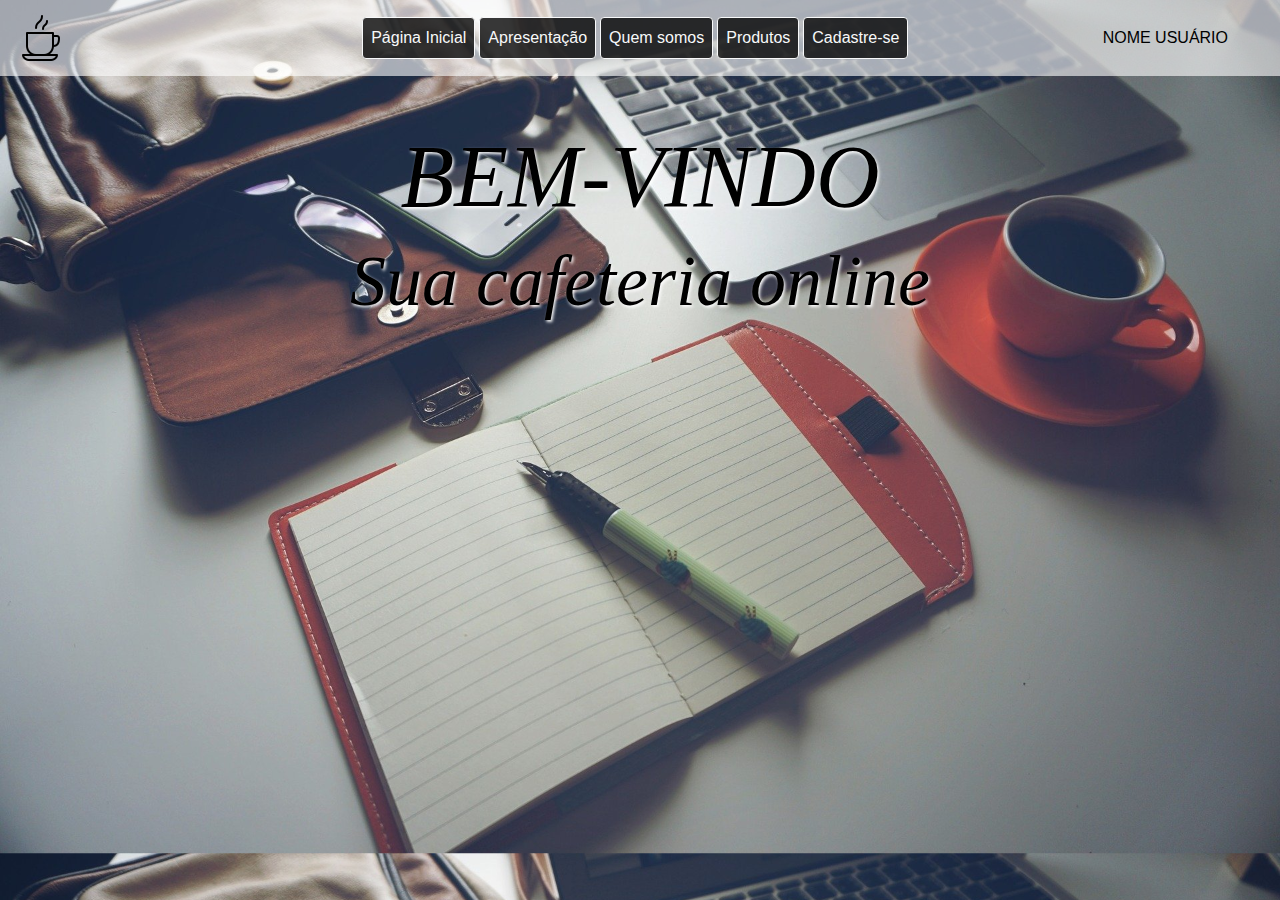
<file: index.html>
<!DOCTYPE html>
<html lang="PT-BR">

<head>
    <meta charset="UTF-8">
    <meta name="viewport" content="width=device-width, initial-scale=1.0">
    <meta http-equiv="X-UA-Compatible" content="ie=edge">
    <title>Início</title>
    <link rel="stylesheet" href="css/estilo.css">
    <style>
        .fundo{
            width: 100%;
            height: 100%;
        }
        .distancia{
            padding-bottom : 20%;
            margin-top: 38%;
        }
        .distancia2{
            padding-bottom : 10%;
        }
        .distancia3{
            padding-bottom: 5%;
        }
        .icones{
            width : 128px;
            height : 128px;
        }
        .imgPromo{
            width : 100%; 
            height : 600px; 
        }
        .imgPromoSmall{
            width : 100%; 
            height : 300px; 
        }
        .bg1{
            background-color: rgba(255, 255, 255, 0.61);
            color: black;
        }
        body{
            background-image: url("imagens/cafe4.jpg");
            background-size: 100%;
            background-attachment: fixed;
            }
        .cor{
           background-color: rgba(255, 255, 255, 0.61);
        }
        .a1{
            padding: 5%;
        }
        .cor2{ 
                background-color: rgba(0, 0, 0, 0.781);
        }
        .tamBotao{
            width: 0%;
            margin: 0 auto;
        }
        .fonte{
            font-family: 'Times New Roman';
            font-style: italic;
            color: rgb(0, 0, 0);
        }
        .a12 {color: rgb(0, 0, 0); text-shadow: rgb(255, 255, 255) 0.1em 0.1em 0.2em}

        .margem{
            margin-left: 22%;
        }
    </style>
</head>

<body>         
        <nav class="navbar navbar-expand-xl bg1 navbar-light cor">
                <a class="navbar-brand" href="index.html"><img src="imagens/cafe2.png" alt="café" title="Logo marca aqui"></a>
                <div class="container">
                    <button class="navbar-toggler" type="button" data-toggle="collapse" data-target="#collapsibleNavbar">
                        <span class="navbar-toggler-icon"></span>
                    </button>
                    <div class="collapse navbar-collapse margem" id="collapsibleNavbar">
                        <div class="mr-auto">
                            <ul class="navbar-nav lead">
                                <li class="nav-item">
                                    <a href="index.html" class="nav-link btn btn-outline-light cor2 mr-1 text-light">Página Inicial</a>
                                </li>
                                <li class="nav-item">
                                    <a href="Apresentação.html" class="nav-link btn btn-outline-light cor2 mr-1 text-light">Apresentação</a>
                                </li>
                                <li class="nav-item">
                                    <a href="QuemSomos.html" class="nav-link btn btn-outline-light cor2 mr-1 text-light">Quem somos</a>
                                </li>
                                <li class="nav-item">
                                    <a href="Produtos.html" class="nav-link btn btn-outline-light cor2 mr-1 text-light">Produtos</a>
                                </li>
                                <li class="nav-item">
                                    <a href="Cadastro.html" class="nav-link btn btn-outline-light cor2 mr-1 text-light">Cadastre-se</a> 
                                </li>
                            </ul>
                        </div>
                        <div>
                            <ul class="navbar-nav">
                                <li class="nav-item" title="Nome do futuro usuario aqui">
                                    NOME USUÁRIO
                                </li>
                            </ul>
                        </div>
                    </div>
                </div>
            </nav>

    <header class="">
        <div class="container mt-5 text-center d-none d-xl-block a12">
            <h2 class="fundo display-2 fonte">BEM-VINDO</h2>
            <h4 class="lead display-3 fonte">Sua cafeteria online</h4>
        </div>
        <div class="container mt-5 text-center d-none d-xl-none d-lg-block a12">
            <h2 class="fundo display-2 fonte a12">BEM-VINDO</h2>
            <h4 class="lead display-3 fonte">Sua cafeteria online</h4>
        </div>
        <div class="container mt-5 text-center d-lg-none a12">
            <h2 class="fundo display-2 fonte">BEM-VINDO</h2>
            <h4 class="lead display-3 fonte">Sua cafeteria online</h4>
        </div>
    </header>        

    <script src="./node_modules/jquery/dist/jquery.js"></script>
    <script src="./node_modules/popper.js/dist/umd/popper.js"></script>
    <script src="./node_modules/bootstrap/dist/js/bootstrap.js"></script>
</body>

</html>
</file>
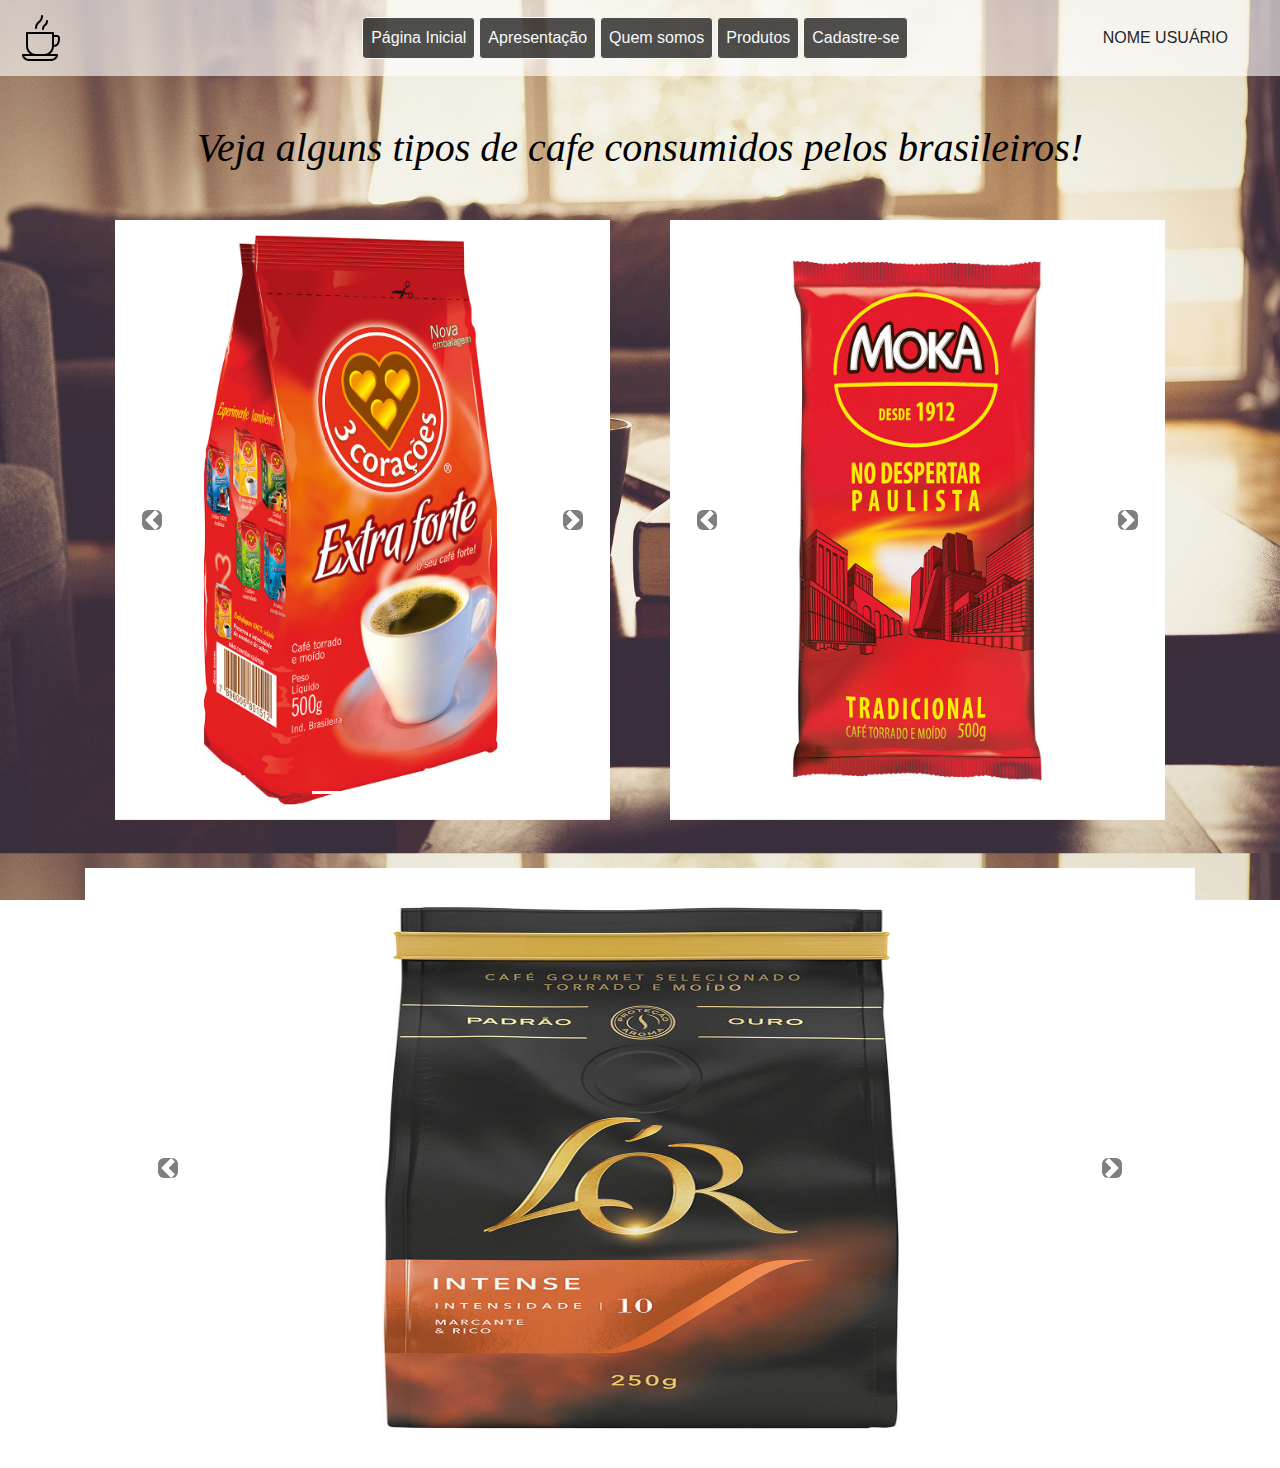
<file: Apresentação.html>
<!DOCTYPE html>
<html lang="PT-BR">
<head>
    <meta charset="UTF-8">
    <meta name="viewport" content="width=device-width, initial-scale=1.0">
    <meta http-equiv="X-UA-Compatible" content="ie=edge">
    <title>Apresentação</title>
    <link rel="stylesheet" href="css/estilo.css">
    <style>
    
    .fundo{
            width: 100%;
            height: 100%;
        }
        .distancia{
            padding-bottom : 20%;
            margin-top: 38%;
        }
        .distancia2{
            padding-bottom : 10%;
        }
        .distancia3{
            padding-bottom: 5%;
        }
        .icones{
            width : 128px;
            height : 128px;
        }
        .imgPromo{
            width : 100%; 
            height : 600px; 
        }
        .imgPromoSmall{
            width : 100%; 
            height : 300px; 
        }
        .cor{
           background-color: rgba(255, 255, 255, 0.61);
        }
        .a1{
            padding: 5%;
        }
        .cor2{ 
            background-color: rgba(0, 0, 0, 0.685);
        }
        .tamBotao{
            width: 0%;
            margin: 0 auto;
        }
        .fonte{
            font-family: 'Times New Roman';
            font-style: italic;
            color: rgb(0, 0, 0);
        }
        body{
            background-image: url("imagens/cafe5.jpg");
            background-size: 100%;
            background-repeat: repeat;
            background-attachment: fixed;
        } 
        .a12 {
             color: rgb(0, 0, 0); text-shadow: rgb(255, 255, 255) 0.1em 0.1em 0.2em
        }
        .margem{
            margin-left: 22%;
        }
        .corSeta{
            color: black;
        }
        .borda{
            border-radius: 30%;
            color: black;
        }
    </style>
</head>
<body>

        <nav class="navbar navbar-expand-xl bg1 navbar-light cor">
                <a class="navbar-brand" href="index.html"><img src="imagens/cafe2.png" alt="café" title="Logo marca aqui"></a>
                <div class="container">
                    <button class="navbar-toggler" type="button" data-toggle="collapse" data-target="#collapsibleNavbar">
                        <span class="navbar-toggler-icon"></span>
                    </button>
                    <div class="collapse navbar-collapse margem" id="collapsibleNavbar">
                        <div class="mr-auto">
                            <ul class="navbar-nav lead">
                                <li class="nav-item">
                                    <a href="index.html" class="nav-link btn btn-outline-light cor2 mr-1 text-light">Página Inicial</a>
                                </li>
                                <li class="nav-item">
                                    <a href="Apresentação.html" class="nav-link btn btn-outline-light cor2 mr-1 text-light">Apresentação</a>
                                </li>
                                <li class="nav-item">
                                    <a href="QuemSomos.html" class="nav-link btn btn-outline-light cor2 mr-1 text-light">Quem somos</a>
                                </li>
                                <li class="nav-item">
                                    <a href="Produtos.html" class="nav-link btn btn-outline-light cor2 mr-1 text-light">Produtos</a>
                                </li>
                                <li class="nav-item">
                                    <a href="Cadastro.html" class="nav-link btn btn-outline-light cor2 mr-1 text-light">Cadastre-se</a> 
                                </li>
                            </ul>
                        </div>
                        <div>
                            <ul class="navbar-nav">
                                <li class="nav-item" title="Nome do futuro usuario aqui">
                                    NOME USUÁRIO
                                </li>
                            </ul>
                        </div>
                    </div>
                </div>
        </nav>

            <div class="mt-5 fonte">
                <h1 style="text-align: center">Veja alguns tipos de cafe consumidos pelos brasileiros!</h1>
            </div>

<!-- inicio carrossel lado a lado -->
<div class="row my-5 container mx-auto">
        <div class="col-lg-6 text-center"> <!-- lado esquerdo -->
            <div class="container">
                    <div id="CarrosselSite5" class="carousel slide" data-ride="carousel">
                        <ol class="carousel-indicators">
                            <li data-target="#CarrosselSite5" data-slide-to="0" class="active"></li>
                            <li data-target="#CarrosselSite5" data-slide-to="1"></li>
                            <li data-target="#CarrosselSite5" data-slide-to="2"></li>
                        </ol>
                        <div class="carousel-inner">
                            <div class="carousel-item active">
                                <img src="imagens/cafei4.jpg" class="img-fluid d-none d-lg-block imgPromo">
                                <img src="imagens/cafei4.jpg" class="img-fluid d-lg-none imgPromoSmall">
                            </div>
                            <div class="carousel-item">
                                <img src="imagens/cafei2.jpg" class="img-fluid d-none d-lg-block imgPromo">
                                <img src="imagens/cafei2.jpg" class="img-fluid d-lg-none imgPromoSmall">
                            </div>
                            <div class="carousel-item">
                                <img src="imagens/cafei3.jpg" class="img-fluid d-none d-lg-block imgPromo">
                                <img src="imagens/cafei3.jpg" class="img-fluid d-lg-none imgPromoSmall">
                            </div>
                        </div>
                        <div>
                            <a class="carousel-control-prev" href="#CarrosselSite5" role="button" data-slide="prev"> <!--Slide Anterior-->
                                <span class="carousel-control-prev-icon borda"></span> <!--Cria o ícone-->
                                <span class="sr-only corSeta">Anterior</span> <!--Cria o leitor de tela-->
                            </a>
                            <a class="carousel-control-next" href="#CarrosselSite5" role="button" data-slide="next"> <!--Próximo Slide-->
                                <span class="carousel-control-next-icon  borda"></span> <!--Cria o ícone-->
                                <span class="sr-only">Avançar</span> <!--Cria o leitor de tela-->
                            </a>
                        </div>
                    </div>
                </div>
        </div>
        <div class="col-lg-6 text-center"> <!-- lado direito -->
            <div class="container">
                    <div id="CarrosselSite40" class="carousel slide" data-ride="carousel">
                        <ol class="carousel-indicators">
                            <li data-target="#CarrosselSite40" data-slide-to="0" class="active"></li>
                            <li data-target="#CarrosselSite40" data-slide-to="1"></li>
                            <li data-target="#CarrosselSite40" data-slide-to="2"></li>
                        </ol>
                        <div class="carousel-inner">
                            <div class="carousel-item active">
                                <img src="imagens/cafei5.jpg" class="img-fluid d-none d-lg-block imgPromo">
                                <img src="imagens/cafei5.jpg" class="img-fluid d-lg-none imgPromoSmall">
                            </div>
                            <div class="carousel-item">
                                <img src="imagens/cafei6.jpg" class="img-fluid d-none d-lg-block imgPromo">
                                <img src="imagens/cafei6.jpg" class="img-fluid d-lg-none imgPromoSmall">
                            </div>
                            <div class="carousel-item">
                                <img src="imagens/cafei7.jpg" class="img-fluid d-none d-lg-block imgPromo">
                                <img src="imagens/cafei7.jpg" class="img-fluid d-lg-none imgPromoSmall">
                            </div>
                        </div>
                        <div>
                            <a class="carousel-control-prev" href="#CarrosselSite40" role="button" data-slide="prev"> <!--Slide Anterior-->
                                <span class="carousel-control-prev-icon borda"></span> <!--Cria o ícone-->
                                <span class="sr-only">Anterior</span> <!--Cria o leitor de tela-->
                            </a>
                            <a class="carousel-control-next" href="#CarrosselSite40" role="button" data-slide="next"> <!--Próximo Slide-->
                                <span class="carousel-control-next-icon borda"></span> <!--Cria o ícone-->
                                <span class="sr-only">Avançar</span> <!--Cria o leitor de tela-->
                            </a>
                        </div>
                    </div>
                </div>
        </div>
</div>



    <div class="container">
        <div id="CarrosselSite41" class="carousel slide" data-ride="carousel">
            <ol class="carousel-indicators">
                <li data-target="#CarrosselSite41" data-slide-to="0" class="active"></li>
                <li data-target="#CarrosselSite41" data-slide-to="1"></li>
                <li data-target="#CarrosselSite41" data-slide-to="2"></li>
            </ol>
            <div class="carousel-inner">
                <div class="carousel-item active">
                    <img src="imagens/cafei8.jpg" class="img-fluid d-none d-lg-block imgPromo">
                    <img src="imagens/cafei8.jpg" class="img-fluid d-lg-none imgPromoSmall">
                </div>
                <div class="carousel-item">
                    <img src="imagens/cafei9.jpg" class="img-fluid d-none d-lg-block imgPromo">
                    <img src="imagens/cafei9.jpg" class="img-fluid d-lg-none imgPromoSmall">
                </div>
                <div class="carousel-item">
                    <img src="imagens/cafei10.jpg" class="img-fluid d-none d-lg-block imgPromo">
                    <img src="imagens/cafei10.jpg" class="img-fluid d-lg-none imgPromoSmall">
                </div>
            </div>
            <div>
                <a class="carousel-control-prev" href="#CarrosselSite41" role="button" data-slide="prev"> <!--Slide Anterior-->
                    <span class="carousel-control-prev-icon borda"></span> <!--Cria o ícone-->
                    <span class="sr-only">Anterior</span> <!--Cria o leitor de tela-->
                </a>
                <a class="carousel-control-next" href="#CarrosselSite41" role="button" data-slide="next"> <!--Próximo Slide-->
                    <span class="carousel-control-next-icon borda"></span> <!--Cria o ícone-->
                    <span class="sr-only">Avançar</span> <!--Cria o leitor de tela-->
                </a>
            </div>
        </div>
    </div>


    <script src="./node_modules/jquery/dist/jquery.js"></script>
    <script src="./node_modules/popper.js/dist/umd/popper.js"></script>
    <script src="./node_modules/bootstrap/dist/js/bootstrap.js"></script>
</body>
</html>
</file>
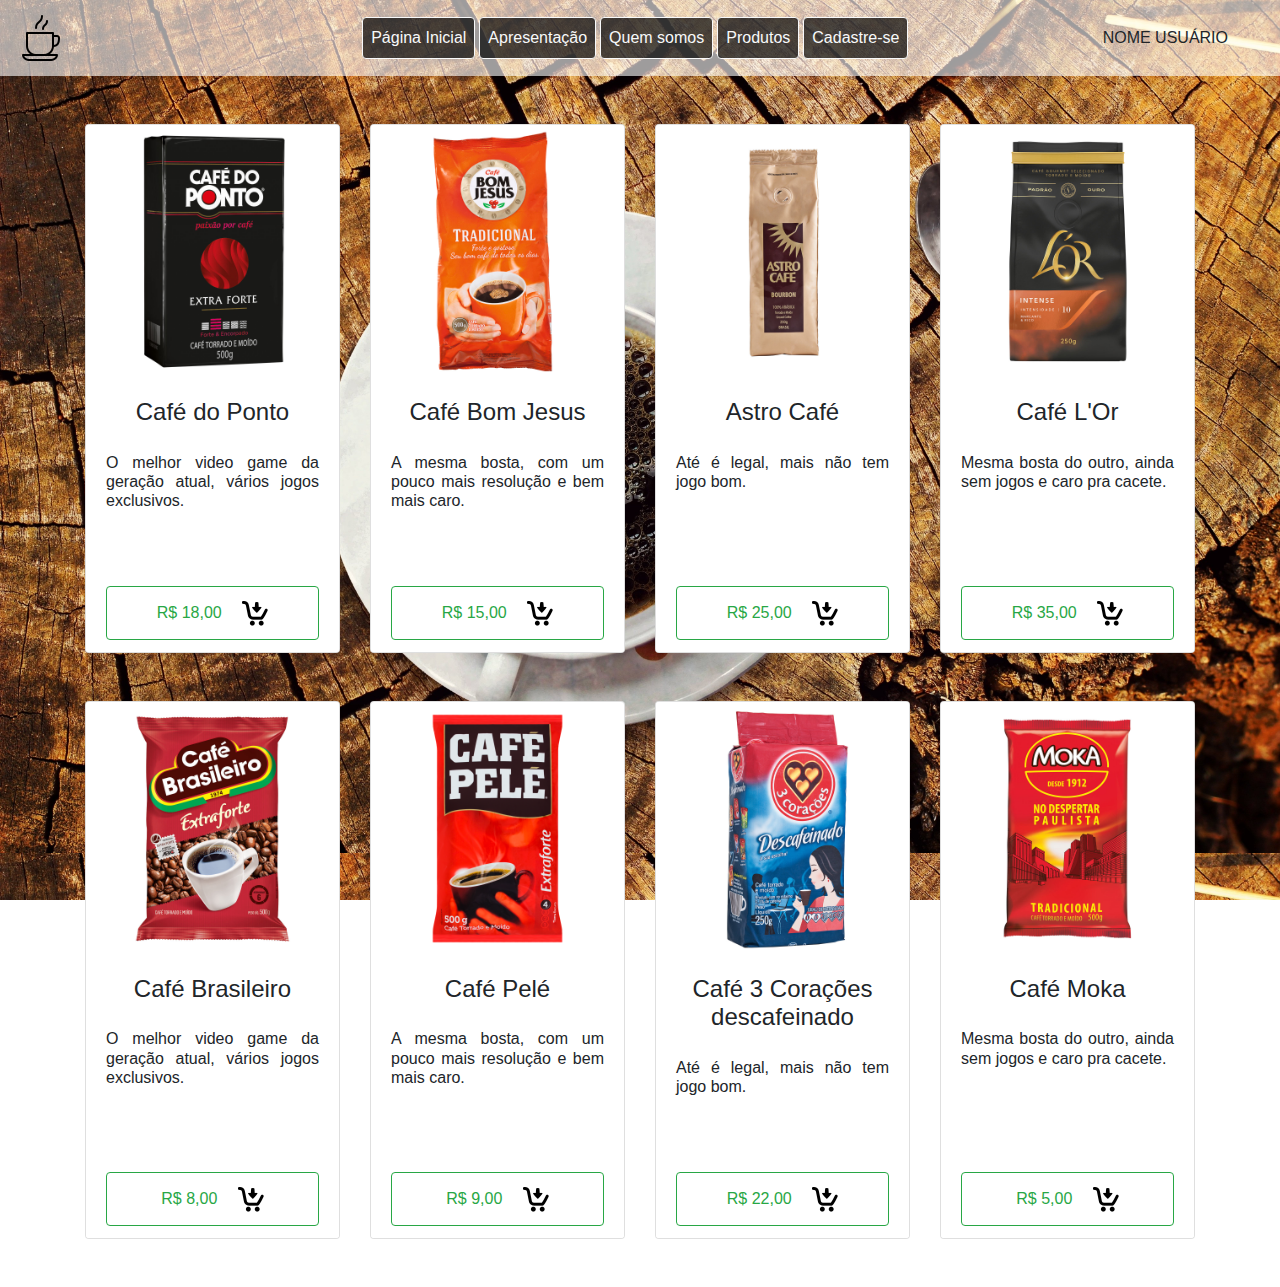
<file: Produtos.html>
<!DOCTYPE html>
<html lang="PT-BR">

<head>
    <meta charset="UTF-8">
    <meta name="viewport" content="width=device-width, initial-scale=1.0">
    <meta http-equiv="X-UA-Compatible" content="ie=edge">
    <title>Produtos</title>
    <link rel="stylesheet" href="css/estilo.css">
    <style>
        .cor{
           background-color: rgba(255, 255, 255, 0.61);
        }
        .a1{
            padding: 5%;
        }
        .cor2{ 
            background-color: rgba(0, 0, 0, 0.685);
        }
        .tamBotao{
            width: 0%;
            margin: 0 auto;
        }
        .fonte{
            font-family: 'Times New Roman';
            font-style: italic;
            color: rgb(0, 0, 0);
        }
        .a12 {color: rgb(0, 0, 0); text-shadow: rgb(255, 255, 255) 0.1em 0.1em 0.2em}

        body{
            background-image: url("imagens/cafe14.jpg");
            background-size: 100%;
            background-attachment: fixed;
        }
        .margem{
            margin-left: 22%;
        }

    </style>
</head>
<body>  
        <nav class="navbar navbar-expand-xl bg1 navbar-light cor">
                <a class="navbar-brand" href="index.html"><img src="imagens/cafe2.png" alt="café" title="Logo marca aqui"></a>
                <div class="container">
                    <button class="navbar-toggler" type="button" data-toggle="collapse" data-target="#collapsibleNavbar">
                        <span class="navbar-toggler-icon"></span>
                    </button>
                    <div class="collapse navbar-collapse margem" id="collapsibleNavbar">
                        <div class="mr-auto">
                            <ul class="navbar-nav lead">
                                <li class="nav-item">
                                    <a href="index.html" class="nav-link btn btn-outline-light cor2 mr-1 text-light">Página Inicial</a>
                                </li>
                                <li class="nav-item">
                                    <a href="Apresentação.html" class="nav-link btn btn-outline-light cor2 mr-1 text-light">Apresentação</a>
                                </li>
                                <li class="nav-item">
                                    <a href="QuemSomos.html" class="nav-link btn btn-outline-light cor2 mr-1 text-light">Quem somos</a>
                                </li>
                                <li class="nav-item">
                                    <a href="Produtos.html" class="nav-link btn btn-outline-light cor2 mr-1 text-light">Produtos</a>
                                </li>
                                <li class="nav-item">
                                    <a href="Cadastro.html" class="nav-link btn btn-outline-light cor2 mr-1 text-light">Cadastre-se</a> 
                                </li>
                            </ul>
                        </div>
                        <div>
                            <ul class="navbar-nav">
                                <li class="nav-item" title="Nome do futuro usuario aqui">
                                    NOME USUÁRIO
                                </li>
                            </ul>
                        </div>
                    </div>
                </div>
            </nav>
    
    <div class="container my-5"> <!-- container para nao encostar no canto -->
        <div class="row mb-5">


            <div class="col-lg-3 col-sm-6"> <!-- tamanho das divs -->
                <div class="card h-100">
                    <img class="card-img-top" src="imagens/cafei10.jpg">
                    <div class="card-body">
                        <h4 class="card-title text-center mb-2">Café do Ponto</h4>
                        <br>
                        <h6 class="card-subtitle text-justify">O melhor video game da geração atual, vários jogos exclusivos.
                            <br>
                            <br>
                        </h6>
                        <br>
                    </div>
                    <div class='card-footer bg-white border-0'> <!-- rodapé -->
                        <form action="add_item.php" method="POST">
                            <button class="btn btn-outline-success btn-block card-link">
                                <label class="mr-3 mt-2">R$ 18,00</label>
                                <img src="imagens/carrinho_p.png" alt="Carrinho de compras">
                            </button>
                        </form>
                    </div>     
                </div>
            </div>

            <div class="col-lg-3 col-sm-6"> <!--  tamanho dos cards e resposividades para eles, se sm ou menor pega 6 espacos -->
                <div class="card h-100"> <!--  criacao da card, pegado do bootstrap , h100 padroniza altura de todas -->
                    <img class="card-img-top" src="imagens/cafei9.jpg"> <!-- card img top, configura imagem dentro do card  -->
                    <div class="card-body"> <!--  corpo do card,  -->
                        <h4 class="card-title text-center mb-2">Café Bom Jesus</h4> <!--  classes do bootstrap, configurar como titulo de um cartao card title   -->
                        <br>
                        <h6 class="card-subtitle text-justify">A mesma bosta, com um pouco mais resolução e bem mais caro. <!--  -->
                            <br>
                            <br>
                        </h6>
                        <br>
                    </div>
                    <div class='card-footer bg-white border-0'> <!-- card footer, ele da efeito de cor diferente e borda, rodapé       backgorund white, e borda -->
                        <form action="add_item.php" method="POST"> 
                            <button class="btn btn-outline-success btn-block card-link"> <!-- classes q formam o botao -->
                                <label class="mr-3 mt-2">R$ 15,00</label> <!--  -->
                                <img src="imagens/carrinho_p.png" alt="Carrinho de compras">
                            </button>
                        </form>
                    </div>     <!-- fim footer -->
                </div>
            </div>

            <div class="col-lg-3 col-sm-6">
                <div class="card h-100">
                    <img class="card-img-top" src="imagens/cafei7.jpg">
                    <div class="card-body">
                        <h4 class="card-title text-center mb-2">Astro Café</h4>
                        <br>
                        <h6 class="card-subtitle text-justify">Até é legal, mais não tem jogo bom.
                            <br>
                            <br>
                        </h6>
                        <br>
                    </div>
                    <div class='card-footer bg-white border-0'>
                        <form action="add_item.php" method="POST">
                            <button class="btn btn-outline-success btn-block card-link">
                                <label class="mr-3 mt-2">R$ 25,00</label>
                                <img src="imagens/carrinho_p.png" alt="Carrinho de compras">
                            </button>
                        </form>
                    </div>     
                </div>
            </div>

            <div class="col-lg-3 col-sm-6">
                <div class="card h-100">
                    <img class="card-img-top" src="imagens/cafei8.jpg">
                    <div class="card-body">
                        <h4 class="card-title text-center mb-2">Café L'Or</h4>
                        <br>
                        <h6 class="card-subtitle text-justify">Mesma bosta do outro, ainda sem jogos e caro pra cacete.
                            <br>
                            <br>
                        </h6>
                        <br>
                    </div>
                    <div class='card-footer bg-white border-0'>
                        <form action="add_item.php" method="POST">
                            <button class="btn btn-outline-success btn-block card-link">
                                <label class="mr-3 mt-2">R$ 35,00</label>
                                <img src="imagens/carrinho_p.png" alt="Carrinho de compras">
                            </button>
                        </form>
                    </div>     
                </div>
            </div>
        </div>
    </div>

    <!-- segunda fileira de produtos -->
<div>
            <div class="container my-5"> <!-- container para nao encostar no canto -->
                <div class="row mb-5">
        
        
                    <div class="col-lg-3 col-sm-6"> <!-- tamanho das divs -->
                        <div class="card h-100">
                            <img class="card-img-top" src="imagens/cafei2.jpg">
                            <div class="card-body">
                                <h4 class="card-title text-center mb-2">Café Brasileiro</h4>
                                <br>
                                <h6 class="card-subtitle text-justify">O melhor video game da geração atual, vários jogos exclusivos.
                                    <br>
                                    <br>
                                </h6>
                                <br>
                            </div>
                            <div class='card-footer bg-white border-0'> <!-- rodapé -->
                                <form action="add_item.php" method="POST">
                                    <button class="btn btn-outline-success btn-block card-link">
                                        <label class="mr-3 mt-2">R$ 8,00</label>
                                        <img src="imagens/carrinho_p.png" alt="Carrinho de compras">
                                    </button>
                                </form>
                            </div>     
                        </div>
                    </div>
        
                    <div class="col-lg-3 col-sm-6"> <!--  tamanho dos cards e resposividades para eles, se sm ou menor pega 6 espacos -->
                        <div class="card h-100"> <!--  criacao da card, pegado do bootstrap , h100 padroniza altura de todas -->
                            <img class="card-img-top" src="imagens/cafei1.png"> <!-- card img top, configura imagem dentro do card  -->
                            <div class="card-body"> <!--  corpo do card,  -->
                                <h4 class="card-title text-center mb-2">Café Pelé</h4> <!--  classes do bootstrap, configurar como titulo de um cartao card title   -->
                                <br>
                                <h6 class="card-subtitle text-justify">A mesma bosta, com um pouco mais resolução e bem mais caro. <!--  -->
                                    <br>
                                    <br>
                                </h6>
                                <br>
                            </div>
                            <div class='card-footer bg-white border-0'> <!-- card footer, ele da efeito de cor diferente e borda, rodapé       backgorund white, e borda -->
                                <form action="add_item.php" method="POST"> 
                                    <button class="btn btn-outline-success btn-block card-link"> <!-- classes q formam o botao -->
                                        <label class="mr-3 mt-2">R$ 9,00</label> <!--  -->
                                        <img src="imagens/carrinho_p.png" alt="Carrinho de compras">
                                    </button>
                                </form>
                            </div>     <!-- fim footer -->
                        </div>
                    </div>
        
                    <div class="col-lg-3 col-sm-6">
                        <div class="card h-100">
                            <img class="card-img-top" src="imagens/cafei11.jpg">
                            <div class="card-body">
                                <h4 class="card-title text-center mb-2">Café 3 Corações descafeinado</h4>
                                <br>
                                <h6 class="card-subtitle text-justify">Até é legal, mais não tem jogo bom.
                                    <br>
                                    <br>
                                </h6>
                                <br>
                            </div>
                            <div class='card-footer bg-white border-0'>
                                <form action="add_item.php" method="POST">
                                    <button class="btn btn-outline-success btn-block card-link">
                                        <label class="mr-3 mt-2">R$ 22,00</label>
                                        <img src="imagens/carrinho_p.png" alt="Carrinho de compras">
                                    </button>
                                </form>
                            </div>     
                        </div>
                    </div>
        
                    <div class="col-lg-3 col-sm-6">
                        <div class="card h-100">
                            <img class="card-img-top" src="imagens/cafei5.jpg">
                            <div class="card-body">
                                <h4 class="card-title text-center mb-2">Café Moka</h4>
                                <br>
                                <h6 class="card-subtitle text-justify">Mesma bosta do outro, ainda sem jogos e caro pra cacete.
                                    <br>
                                    <br>
                                </h6>
                                <br>
                            </div>
                            <div class='card-footer bg-white border-0'>
                                <form action="add_item.php" method="POST">
                                    <button class="btn btn-outline-success btn-block card-link">
                                        <label class="mr-3 mt-2">R$ 5,00</label>
                                        <img src="imagens/carrinho_p.png" alt="Carrinho de compras">
                                    </button>
                                </form>
                            </div>     
                        </div>
                    </div>
                </div>
            </div>
</div>




    <script src="./node_modules/jquery/dist/jquery.js"></script>
    <script src="./node_modules/popper.js/dist/umd/popper.js"></script>
    <script src="./node_modules/bootstrap/dist/js/bootstrap.js"></script>
</body>

</html>
</file>
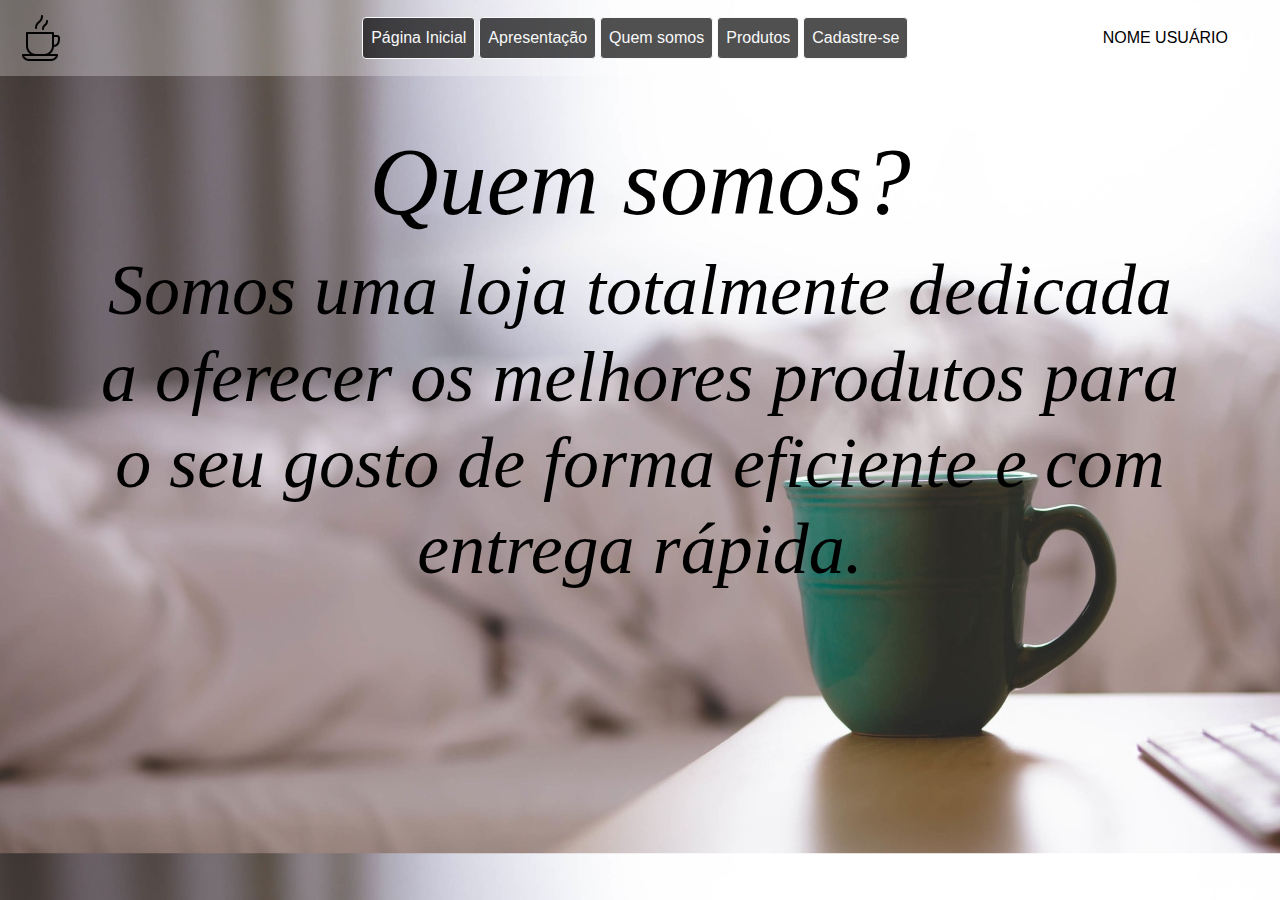
<file: QuemSomos.html>
<!DOCTYPE html>
<html lang="PT-BR">
<head>
    <meta charset="UTF-8">
    <meta name="viewport" content="width=device-width, initial-scale=1.0">
    <meta http-equiv="X-UA-Compatible" content="ie=edge">
    <title>Quem somos</title>
    <link rel="stylesheet" href="css/estilo.css">
    <style>
        .fundo{
            width: 100%;
            height: 100%;
        }
        .distancia{
            padding-bottom : 20%;
        }
        .distancia2{
            padding-bottom : 10%;
        }
        .distancia3{
            padding-bottom: 5%;
        }
        .icones{
            width : 128px;
            height : 128px;
        }
        .imgPromo{
            width : 100%; 
            height : 600px; 
        }
        .imgPromoSmall{
            width : 100%; 
            height : 300px; 
        }
        .cor{
           background-color: rgba(255, 255, 255, 0.267);
        }
        .a1{
            padding: 5%;
        }
        .cor2{
            background-color: rgba(0, 0, 0, 0.685); 
        }
        .tamBotao{
            width: 0%;
            margin: 0 auto;
        }
        .fonte{
            font-family: 'Times New Roman';
            font-style: italic;
            color: rgb(0, 0, 0);
        }
        body{
            background-image: url("imagens/cafe8.jpg");
            background-size: 100%;
            background-repeat: repeat;
            background-attachment: fixed;
        }
        .margem{
            margin-left: 22%;
            color: black;
        }
    </style>
</head>
<body>
        <nav class="navbar navbar-expand-xl bg1 navbar-light cor">
                <a class="navbar-brand" href="index.html"><img src="imagens/cafe2.png" alt="café" title="Logo marca aqui"></a>
                <div class="container">
                    <button class="navbar-toggler" type="button" data-toggle="collapse" data-target="#collapsibleNavbar">
                        <span class="navbar-toggler-icon"></span>
                    </button>
                    <div class="collapse navbar-collapse margem" id="collapsibleNavbar">
                        <div class="mr-auto">
                            <ul class="navbar-nav lead">
                                <li class="nav-item">
                                    <a href="index.html" class="nav-link btn btn-outline-light cor2 mr-1 text-light">Página Inicial</a>
                                </li>
                                <li class="nav-item">
                                    <a href="Apresentação.html" class="nav-link btn btn-outline-light cor2 mr-1 text-light">Apresentação</a>
                                </li>
                                <li class="nav-item">
                                    <a href="QuemSomos.html" class="nav-link btn btn-outline-light cor2 mr-1 text-light">Quem somos</a>
                                </li>
                                <li class="nav-item">
                                    <a href="Produtos.html" class="nav-link btn btn-outline-light cor2 mr-1 text-light">Produtos</a>
                                </li>
                                <li class="nav-item">
                                    <a href="Cadastro.html" class="nav-link btn btn-outline-light cor2 mr-1 text-light">Cadastre-se</a> 
                                </li>
                            </ul>
                        </div>
                        <div>
                            <ul class="navbar-nav">
                                <li class="nav-item" title="Nome do futuro usuario aqui">
                                    NOME USUÁRIO
                                </li>
                            </ul>
                        </div>
                    </div>
                </div>
            </nav>


    <header class="">
            <div class=""> <!--ARRUMAR!!!!!!! tirar de carousel-->
                <div class="container mt-5 text-center d-none d-xl-block a12">
                    <h1 class="display-1 fonte">Quem somos?</h1>
                    <h3 class="display-3 distancia fonte">Somos uma loja totalmente dedicada a oferecer os melhores produtos para o seu gosto de forma eficiente e com entrega rápida.</h3>
                </div>
                <div class="container mt-5 text-center d-none d-xl-none d-lg-block a12">
                    <h1 class="display-2 fonte">Quem somos?</h1>
                    <h3 class="display-4 distancia2">Somos uma loja totalmente dedicada a oferecer os melhores produtos para o seu gosto de forma eficiente e com entrega rápida.</h3>
                </div>
                <div class="container mt-5 text-center d-lg-none a12">
                    <h2 class="fonte">Quem somos?</h2>
                    <h4 class="lead">Somos uma loja totalmente dedicada a oferecer os melhores produtos para o seu gosto de forma eficiente e com entrega rápida.</h4>
                </div>
            </div>
    </header>

    <script src="./node_modules/jquery/dist/jquery.js"></script>
    <script src="./node_modules/popper.js/dist/umd/popper.js"></script>
    <script src="./node_modules/bootstrap/dist/js/bootstrap.js"></script>
</body>
</html>
</file>
